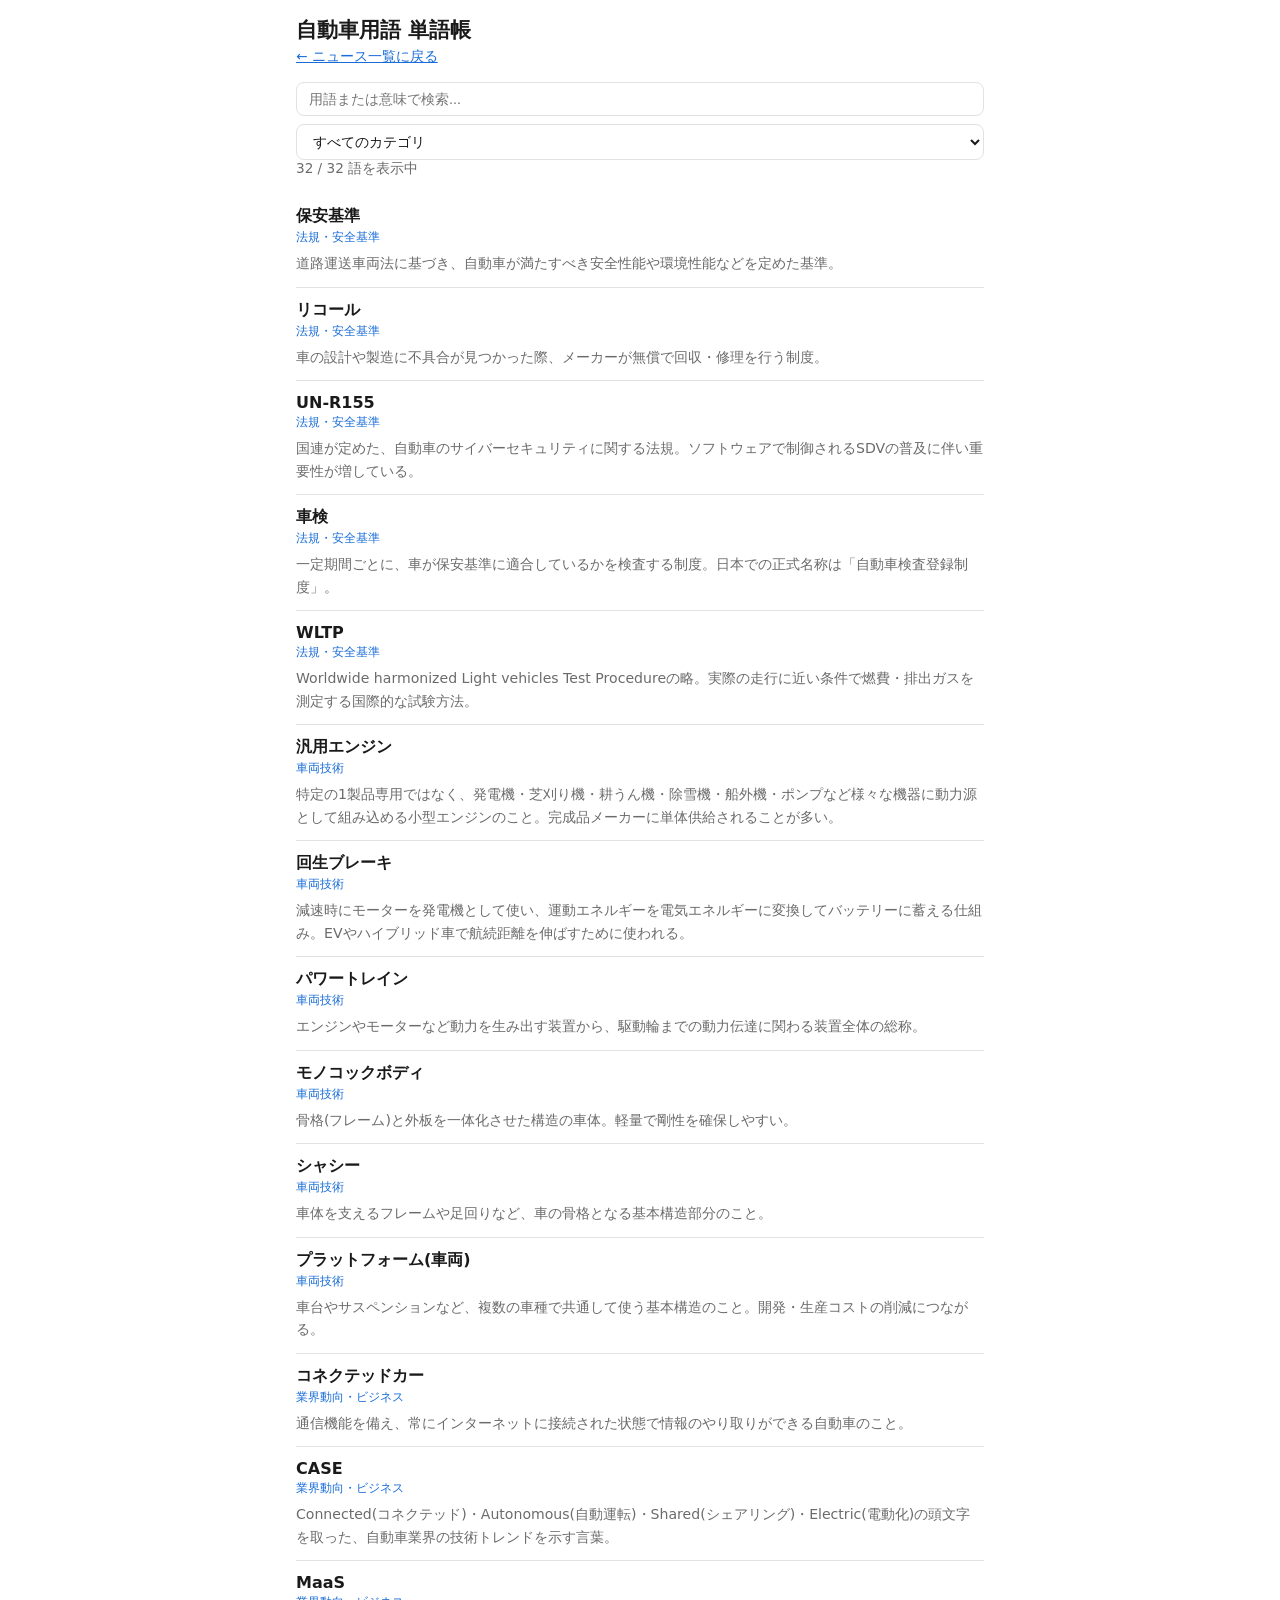
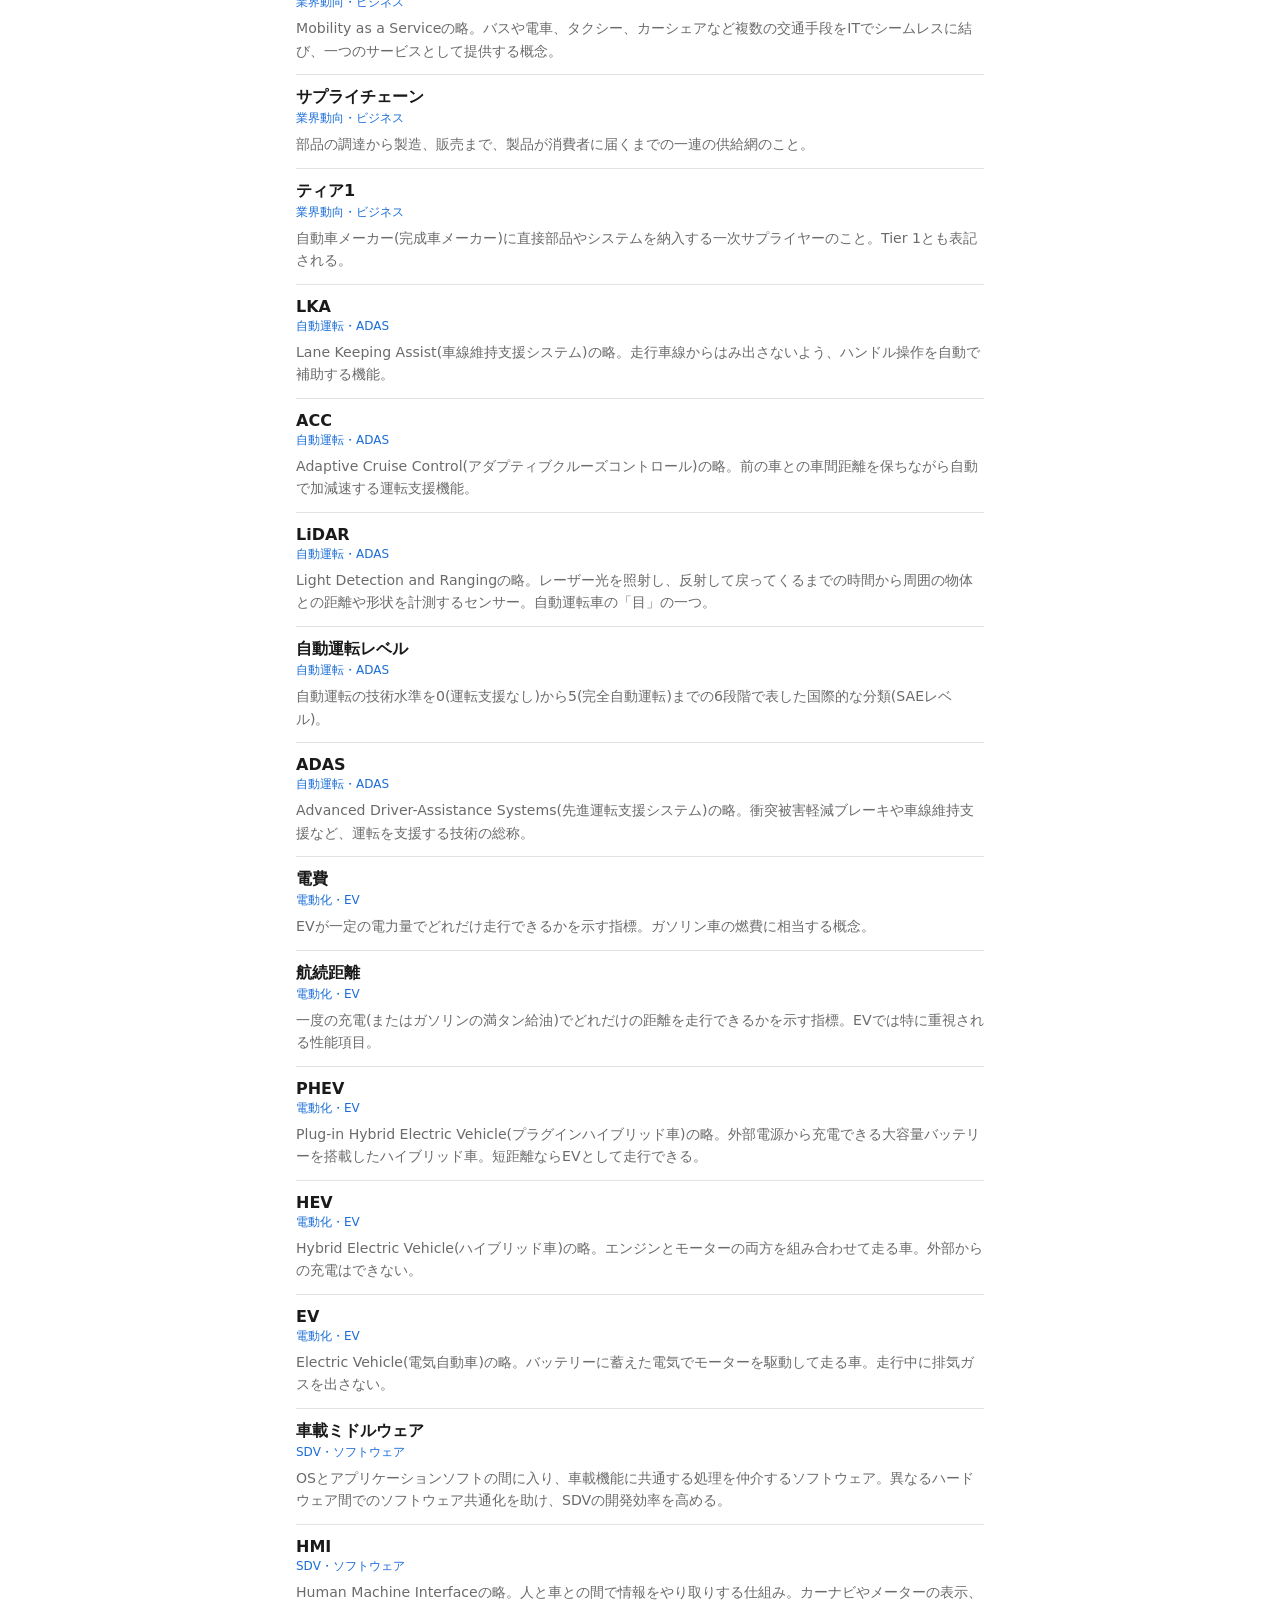
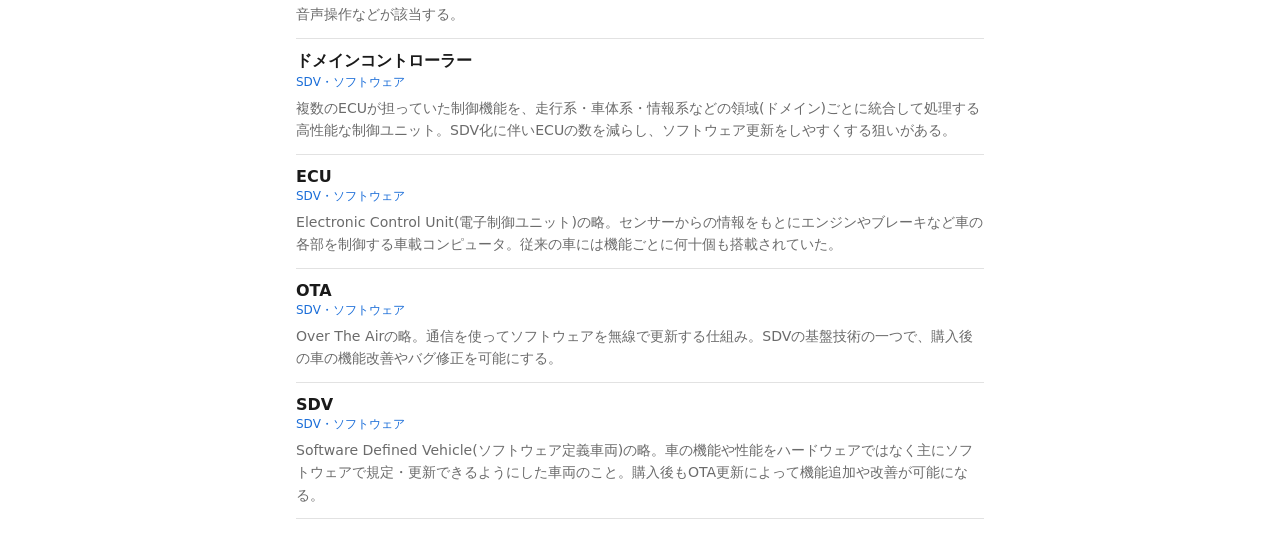
<file: docs/tango.html>
<!doctype html>
<html lang="ja">
<head>
<meta charset="utf-8">
<meta name="viewport" content="width=device-width, initial-scale=1">
<title>自動車用語 単語帳</title>
<link rel="stylesheet" href="style.css">
</head>
<body>
<header>
  <h1>自動車用語 単語帳</h1>
  <p class="muted"><a href="index.html">← ニュース一覧に戻る</a></p>
</header>

<div id="screen-list">
  <div class="controls">
    <input id="search" type="search" placeholder="用語または意味で検索...">
    <select id="category-filter" class="category-select">
      <option value="">すべてのカテゴリ</option>
    </select>
    <p id="word-count" class="muted"></p>
  </div>

  <main id="word-list"></main>
</div>

<div id="screen-detail" class="hidden">
  <p class="muted"><a href="#" id="detail-back">← 一覧に戻る</a></p>
  <div class="detail-term" id="detail-term"></div>
  <div class="word-category" id="detail-category"></div>
  <div class="detail-meaning" id="detail-meaning"></div>

  <div class="detail-related hidden" id="detail-related">
    <div class="detail-related-title">関連する用語</div>
    <div id="detail-related-list"></div>
  </div>
</div>

<script src="data/words.js"></script>
<script src="tango.js"></script>
</body>
</html>
</file>
<file: docs/style.css>
:root {
  color-scheme: light dark;
  --bg: #ffffff;
  --fg: #1a1a1a;
  --muted: #6b6b6b;
  --border: #e2e2e2;
  --accent: #1a6dd8;
  --read-bg: #f5f5f5;
}

@media (prefers-color-scheme: dark) {
  :root {
    --bg: #14161a;
    --fg: #f0f0f0;
    --muted: #9a9a9a;
    --border: #2c2f34;
    --accent: #6fb2ff;
    --read-bg: #1c1f24;
  }
}

* { box-sizing: border-box; }

body {
  margin: 0;
  padding: 16px;
  max-width: 720px;
  margin-inline: auto;
  font-family: system-ui, -apple-system, "Segoe UI", "Hiragino Sans", sans-serif;
  background: var(--bg);
  color: var(--fg);
}

header h1 {
  font-size: 1.3rem;
  margin: 0 0 4px;
}

.muted {
  color: var(--muted);
  font-size: 0.85rem;
  margin: 0 0 16px;
}

.category-tabs {
  display: flex;
  gap: 8px;
  margin-bottom: 10px;
}

.category-tab {
  flex: none;
  padding: 8px 16px;
  border-radius: 8px;
  border: 1px solid var(--border);
  background: transparent;
  color: var(--fg);
  font-size: 0.95rem;
  font-weight: 600;
  cursor: pointer;
}

.category-tab.active {
  background: var(--accent);
  border-color: var(--accent);
  color: #fff;
}

.source-tabs {
  display: flex;
  gap: 6px;
  overflow-x: auto;
  padding-bottom: 8px;
  margin-bottom: 12px;
  -ms-overflow-style: none;
  scrollbar-width: none;
}

.source-tabs::-webkit-scrollbar {
  display: none;
}

.source-tab {
  flex: none;
  padding: 6px 12px;
  border-radius: 999px;
  border: 1px solid var(--border);
  background: transparent;
  color: var(--fg);
  font-size: 0.82rem;
  white-space: nowrap;
  cursor: pointer;
}

.source-tab.active {
  background: var(--accent);
  border-color: var(--accent);
  color: #fff;
}

.controls {
  margin-bottom: 16px;
}

#search {
  width: 100%;
  padding: 8px 12px;
  border-radius: 8px;
  border: 1px solid var(--border);
  background: var(--bg);
  color: var(--fg);
  font-size: 0.9rem;
}

.article {
  padding: 12px 0;
  border-bottom: 1px solid var(--border);
}

.article.is-read {
  background: var(--read-bg);
}

.article .title {
  display: block;
  color: var(--fg);
  text-decoration: none;
  font-size: 1rem;
  line-height: 1.4;
}

.article .title:visited {
  color: var(--muted);
}

.article .meta {
  margin-top: 4px;
  display: flex;
  gap: 8px;
  font-size: 0.78rem;
  color: var(--muted);
}

.empty {
  color: var(--muted);
  padding: 24px 0;
  text-align: center;
}

.category-select {
  width: 100%;
  margin-top: 8px;
  padding: 8px 12px;
  border-radius: 8px;
  border: 1px solid var(--border);
  background: var(--bg);
  color: var(--fg);
  font-size: 0.9rem;
}

.word-item {
  padding: 12px 0;
  border-bottom: 1px solid var(--border);
  cursor: pointer;
}

.word-item:hover {
  background: var(--read-bg);
}

.word-term {
  font-weight: 700;
  font-size: 1rem;
}

.word-category {
  font-size: 0.75rem;
  color: var(--accent);
  margin: 2px 0 6px;
}

.word-meaning {
  font-size: 0.88rem;
  color: var(--muted);
  line-height: 1.6;
}

header a {
  color: var(--accent);
}

.hidden {
  display: none;
}

.detail-term {
  font-size: 1.3rem;
  font-weight: 700;
  margin: 4px 0;
}

.detail-meaning {
  font-size: 0.95rem;
  line-height: 1.8;
  margin-top: 12px;
}

.detail-related {
  margin-top: 24px;
  padding-top: 16px;
  border-top: 1px solid var(--border);
}

.detail-related-title {
  font-weight: 700;
  font-size: 0.9rem;
  margin-bottom: 6px;
}
</file>
